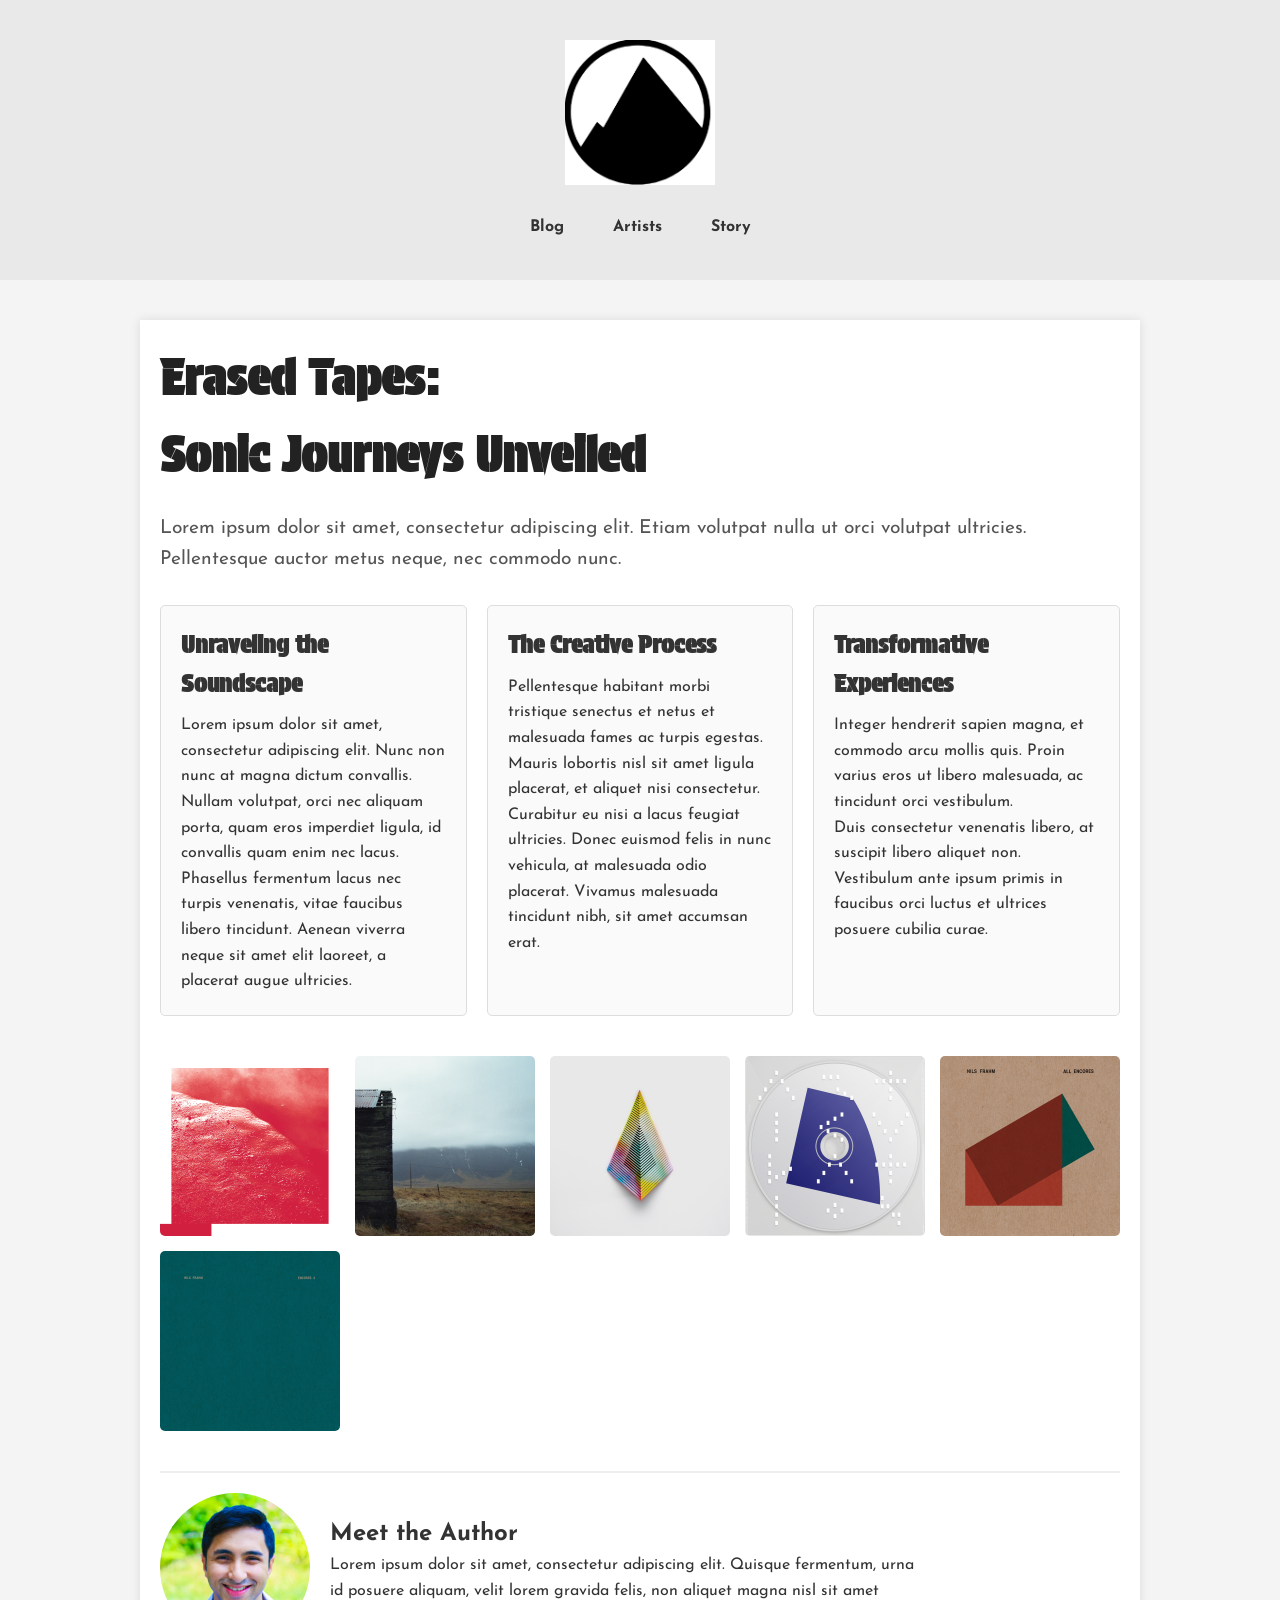
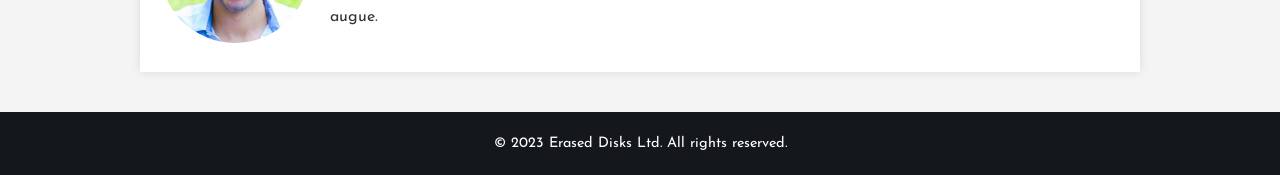
<file: task 1/index.html>
<!DOCTYPE html>
<html lang="en">
<head>
    <meta charset="UTF-8">
    <meta name="viewport" content="width=device-width, initial-scale=1.0">
    <title>Erased Tapes: Sonic Journeys Unveiled</title>

    <link href="https://fonts.googleapis.com/css2?family=Protest+Guerrilla&display=swap" rel="stylesheet">
    <link href="https://fonts.googleapis.com/css2?family=Josefin+Sans:wght@400&display=swap" rel="stylesheet">
    <link rel="stylesheet" href="style.css">
</head>
<body>

    <header>
        <div class="brand-logo">
            <img src="images/the logo.png" alt="Brand Logo">
        </div>
        <nav>
            <ul class="nav-links">
                <li><a href="#">Blog</a></li>
                <li><a href="#">Artists</a></li>
                <li><a href="#">Story</a></li>
            </ul>
        </nav>
    </header>

    <main>
        <article>
            <h1 class="article-title">Erased Tapes:<br> Sonic Journeys Unveiled</h1>
            <p class="lead-paragraph">Lorem ipsum dolor sit amet, consectetur adipiscing elit. Etiam volutpat nulla ut orci volutpat ultricies. Pellentesque auctor metus neque, nec commodo nunc.</p>

            <section class="content-sections">
                <div class="content-block">
                    <h2 class="content-heading">Unraveling the Soundscape</h2>
                    <p>Lorem ipsum dolor sit amet, consectetur adipiscing elit. Nunc non nunc at magna dictum convallis. Nullam volutpat, orci nec aliquam porta, quam eros imperdiet ligula, id convallis quam enim nec lacus.</p>
                    <p>Phasellus fermentum lacus nec turpis venenatis, vitae faucibus libero tincidunt. Aenean viverra neque sit amet elit laoreet, a placerat augue ultricies.</p>
                </div>
                <div class="content-block">
                    <h2 class="content-heading">The Creative Process</h2>
                    <p>Pellentesque habitant morbi tristique senectus et netus et malesuada fames ac turpis egestas. Mauris lobortis nisl sit amet ligula placerat, et aliquet nisi consectetur.</p>
                    <p>Curabitur eu nisi a lacus feugiat ultricies. Donec euismod felis in nunc vehicula, at malesuada odio placerat. Vivamus malesuada tincidunt nibh, sit amet accumsan erat.</p>
                </div>
                <div class="content-block">
                    <h2 class="content-heading">Transformative Experiences</h2>
                    <p>Integer hendrerit sapien magna, et commodo arcu mollis quis. Proin varius eros ut libero malesuada, ac tincidunt orci vestibulum.</p>
                    <p>Duis consectetur venenatis libero, at suscipit libero aliquet non. Vestibulum ante ipsum primis in faucibus orci luctus et ultrices posuere cubilia curae.</p>
                </div>
            </section>

            <section class="gallery">
                <img src="images/the-cell.jpg" alt="The Cell Album Cover">
                <img src="images/eulogy-for-evolution.jpg" alt="Eulogy for Evolution Album Cover">
                <img src="images/blurred.jpg" alt="Blurred Album Cover">
                <img src="images/articulation.jpg" alt="Articulation Album Cover">
                <img src="images/all-encores.jpg" alt="All Encores Album Cover">
                <img src="images/encores-2.jpg" alt="Encores 2 Album Cover">
            </section>

            <section class="author-bio">
                <div class="author-photo">
                    <img src="images/profile_picture.jpg" alt="Author's Photo">
                </div>
                <div class="author-info">
                    <h2>Meet the Author</h2>
                    <p>Lorem ipsum dolor sit amet, consectetur adipiscing elit. Quisque fermentum, urna id posuere aliquam, velit lorem gravida felis, non aliquet magna nisl sit amet augue.</p>
                </div>
            </section>
        </article>
    </main>

    <footer>
        <p>&copy; 2023 Erased Disks Ltd. All rights reserved.</p>
    </footer>

</body>
</html>
</file>
<file: task 1/style.css>
/* Universal Reset */
* {
    margin: 0;
    padding: 0;
    box-sizing: border-box;
}

/* Body Styling */
body {
    font-family: 'Josefin Sans', sans-serif;
    background-color: #f4f4f4;
    color: #333;
    line-height: 1.6;
}

/* Header Section */
header {
    background-color: #e9e9e9;
    padding: 40px;
    display: flex;
    flex-direction: column;
    align-items: center;
}

.brand-logo img {
    width: 150px;
    margin-bottom: 20px;
}

nav {
    display: flex;
    justify-content: center;
}

.nav-links {
    list-style: none;
    display: flex;
    gap: 25px;
}

.nav-links a {
    text-decoration: none;
    color: #333;
    font-weight: bold;
    padding: 8px 12px;
    transition: color 0.3s;
}

.nav-links a:hover {
    color: #555;
}

/* Main Section */
main {
    max-width: 1000px;
    margin: 40px auto;
    padding: 20px;
    background: #fff;
    box-shadow: 0 0 10px rgba(0, 0, 0, 0.1);
}

.article-title {
    font-family: 'Protest Guerrilla', sans-serif;
    font-size: 3rem;
    margin-bottom: 20px;
    color: #222;
    text-align: left;
}

/* Lead Paragraph Styling */
.lead-paragraph {
    font-size: 1.2rem;
    margin-bottom: 30px;
    color: #555;
    text-align: left; /* Align text to the left */
}

/* Article Content Layout */
.content-sections {
    display: grid;
    grid-template-columns: repeat(auto-fit, minmax(300px, 1fr));
    gap: 20px;
    margin-top: 20px;
}

.content-block {
    padding: 20px;
    background-color: #fafafa;
    border: 1px solid #ddd;
    border-radius: 5px;
}

.content-heading {
    font-family: 'Protest Guerrilla', sans-serif;
    font-size: 1.5rem;
    color: #333;
    margin-bottom: 10px;
}

/* Gallery Section */
.gallery {
    display: grid;
    grid-template-columns: repeat(auto-fit, minmax(150px, 1fr));
    gap: 15px;
    margin: 40px 0;
}

.gallery img {
    width: 100%;
    height: auto;
    border-radius: 5px;
}

/* Author Section */
.author-bio {
    display: flex;
    align-items: center;
    gap: 20px;
    margin-top: 40px;
    padding-top: 20px;
    border-top: 2px solid #eee;
}

.author-photo img {
    width: 150px;
    border-radius: 50%;
}

.author-info {
    font-size: 1rem;
    max-width: 600px;
}

/* Footer */
footer {
    background-color: #14181d;
    color: white;
    padding: 20px;
    text-align: center;
    font-size: 0.9rem;
}

/* Media Queries */
@media (max-width: 768px) {
    header {
        padding: 30px;
        align-items: center;
    }

    .nav-links {
        flex-direction: column;
        gap: 10px;
    }

    .content-sections {
        grid-template-columns: 1fr;
    }

    .author-bio {
        flex-direction: column;
        text-align: center;
    }
}
</file>
